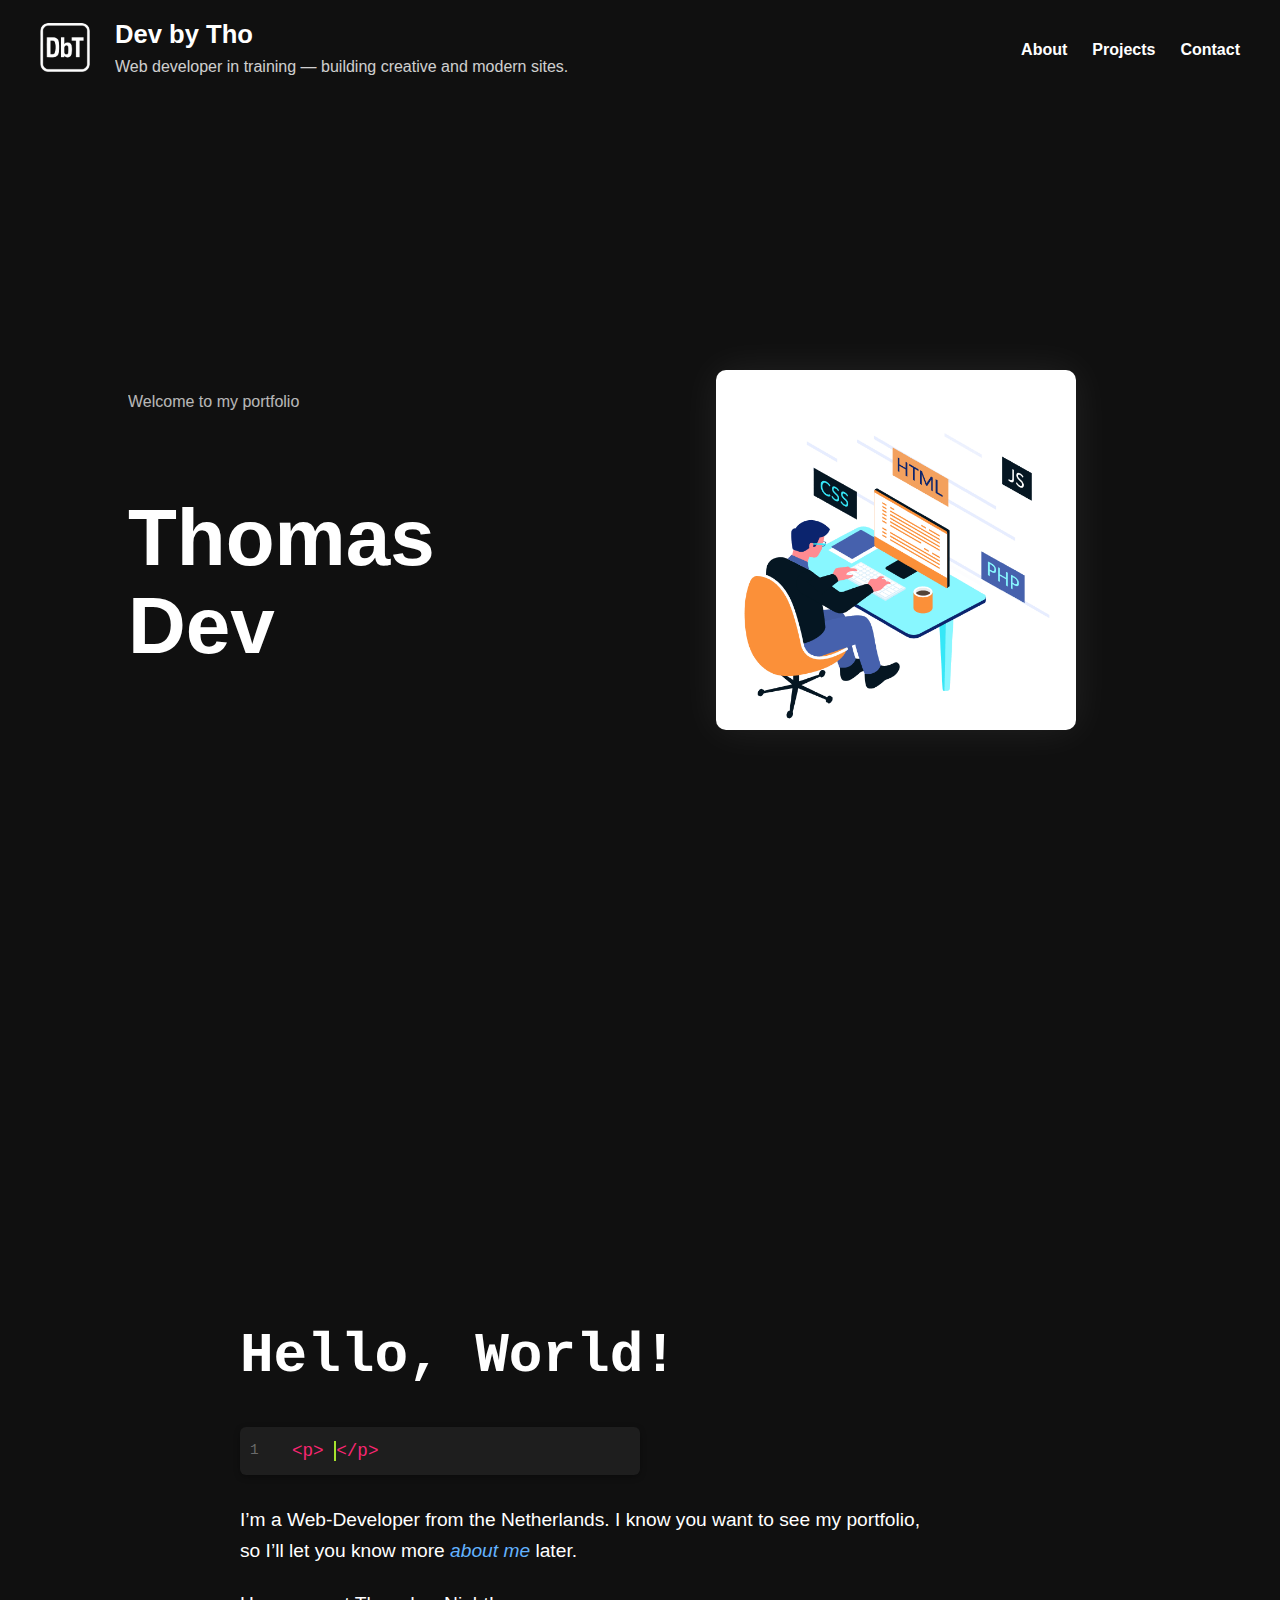
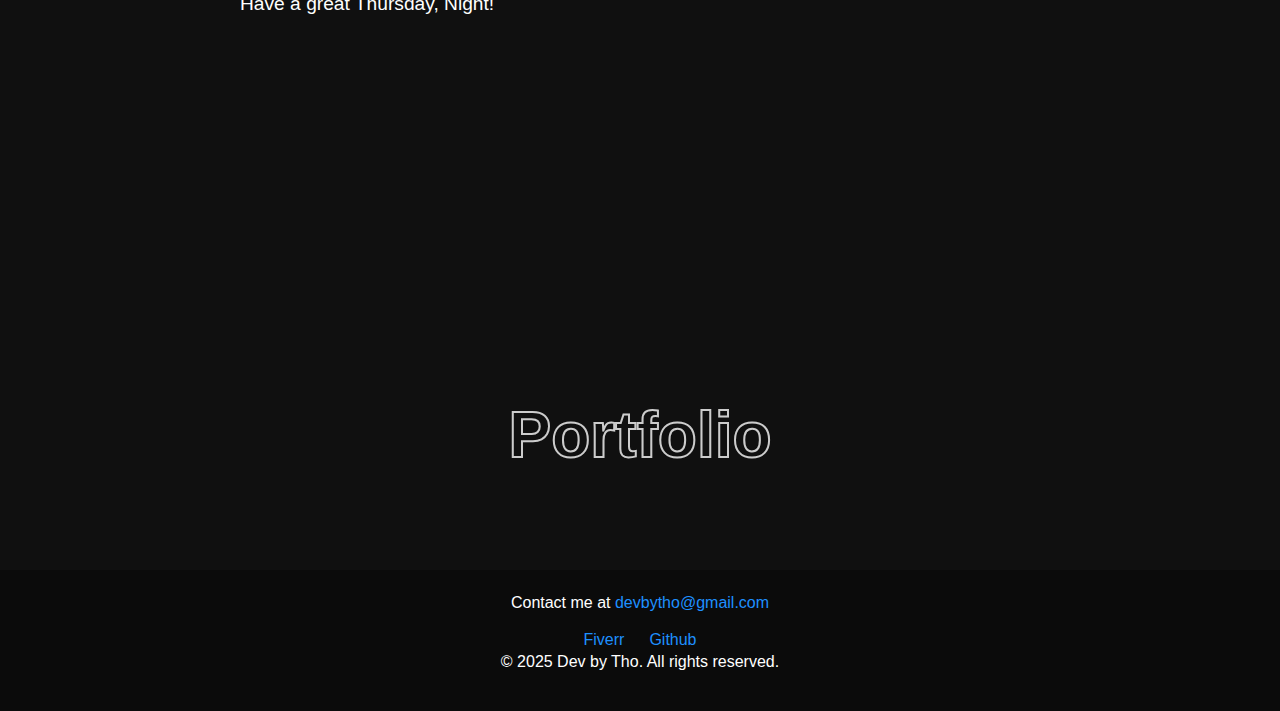
<file: index.html>
<!DOCTYPE html>
<html lang="en">
  <head>
    <meta charset="utf-8">
    <meta name="viewport" content="width=device-width, initial-scale=1.0">
    <title>Home|DevbyTho</title>
    <link rel="stylesheet" href="css/Style.css">
    <script src="js/scroll.js"></script>
    <script src="js/typewriter.js"></script>
  </head>



  <body>
    <header id="top">
    <div class="left-group">
      <div class="website-logo">
        <img src="Images/WebsiteLogo.png" alt="website logo">
      </div>

      <div class="text">
        <h1>Dev by Tho</h1>
        <p>Web developer in training — building creative and modern sites.</p>
      </div>
    </div>

    <nav>
      <a href="About-Me.html">About</a>
      <a href="portfolio.html">Projects</a>
      <a href="contact.html">Contact</a>
    </nav>
    </header>

    <main>
    <section class="hero-section">
  <div class="text-area">
    <p>Welcome to my portfolio</p>
    <h1>Thomas<br><span>Dev</span></h1>
  </div>

  <div class="image-area">
    <img src="Images/Index-gif.gif" alt="Thomas photo">
  </div>
  </section>


  <section class="intro-section" id="intro">
  <div class="intro-inner">
    <h1 id="hello">Hello, World!</h1>

    <div class="code-block">
      <code id="typewriter">
        <span class="tag">&lt;p&gt;</span>
        <span id="typed-text"></span>
        <span class="tag">&lt;/p&gt;</span>
      </code>
    </div>

    <p>
      I’m a Web-Developer from the Netherlands.
      I know you want to see my portfolio, so I’ll let you know more
      <a href="About-Me.html">about me</a> later.
    </p>

    <p>Have a great Thursday, Night!</p>
  </div>
  </section>


  <section class="portfolio-section">
  <div class="portfolio-wrapper">
    <h1 class="portfolio-text first">Portfolio</h1>
    <h1 class="portfolio-text second">Portfolio</h1>
  </div>
  </section>



  </main>
  
   <footer>
    <p>Contact me at <a href="mailto:devbytho@gmail.com">devbytho@gmail.com</a></p>
    <nav>
      <a href="https://www.fiverr.com/devbytho">Fiverr</a>
      <a href="https://github.com/devbytho">Github</a>
    </nav>
    <p>© 2025 Dev by Tho. All rights reserved.</p>
  </footer>

  </body>
</html>
</file>
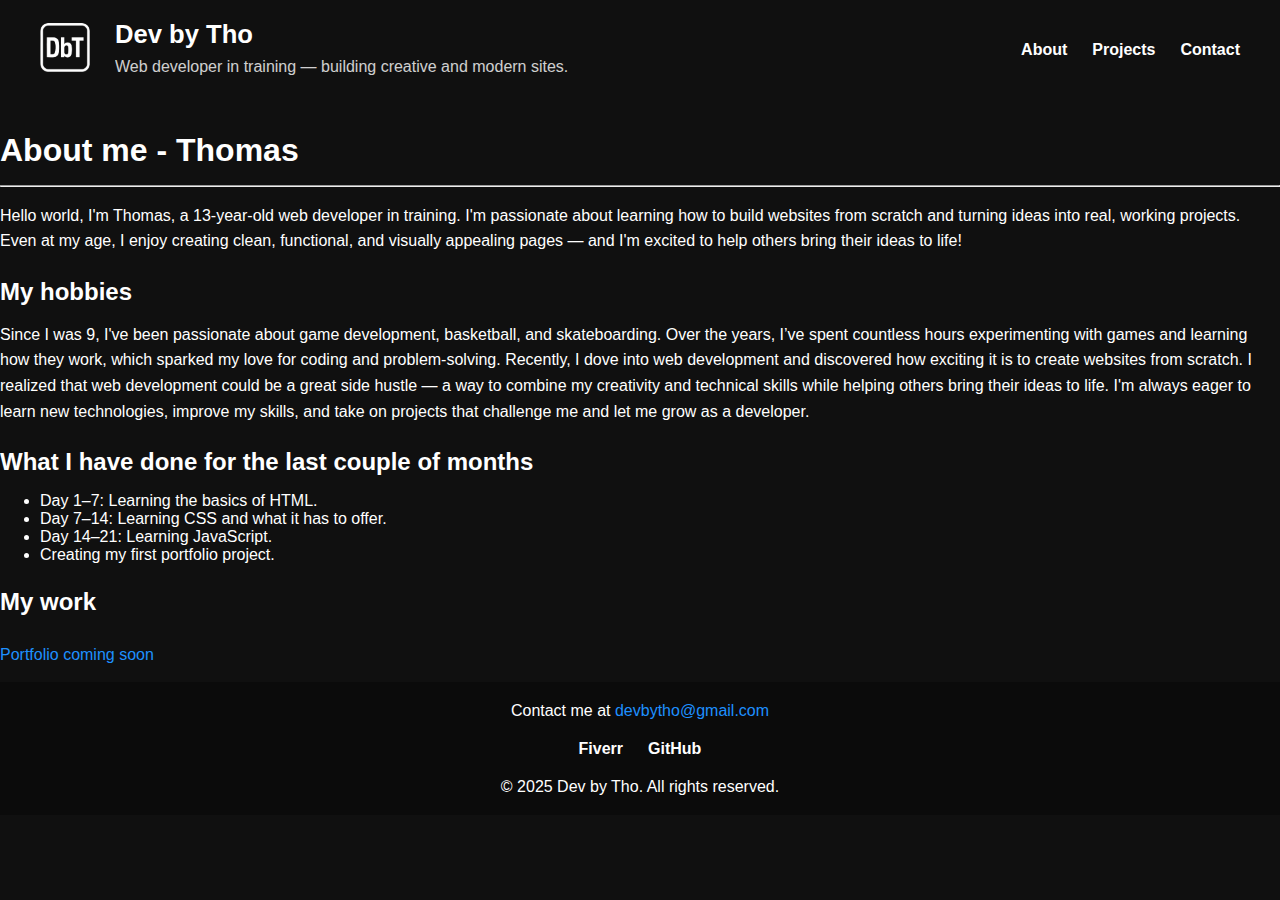
<file: Website/About-Me.html>
<!DOCTYPE html>
<html lang="en">
<head>
  <meta charset="utf-8">
  <meta name="viewport" content="width=device-width, initial-scale=1">
  <title>About me - Thomas</title>
  <link rel="stylesheet" href="css/Style.css">
</head>

<body>

  <!-- ✅ Updated Header (matches contact page style) -->
  <header id="top">
    <div class="left-group">
      <div class="website-logo">
        <img src="Images/WebsiteLogo.png" alt="website logo">
      </div>

      <div class="text">
        <h1>Dev by Tho</h1>
        <p>Web developer in training — building creative and modern sites.</p>
      </div>
    </div>

    <nav>
      <a href="index.html">About</a>
      <a href="portfolio.html">Projects</a>
      <a href="contact.html">Contact</a>
    </nav>
  </header>

  <!-- ✅ Main Content -->
  <main>
    <section id="about-me">
      <h1>About me - Thomas</h1>
      <hr>
      <p>
        Hello world, I'm Thomas, a 13-year-old web developer in training. I'm passionate about learning how to build websites from scratch and turning ideas into real, working projects. Even at my age, I enjoy creating clean, functional, and visually appealing pages — and I'm excited to help others bring their ideas to life!
      </p>
    </section>

    <section id="hobbies">
      <h2>My hobbies</h2>
      <p>
        Since I was 9, I've been passionate about game development, basketball, and skateboarding. Over the years, I’ve spent countless hours experimenting with games and learning how they work, which sparked my love for coding and problem-solving. Recently, I dove into web development and discovered how exciting it is to create websites from scratch. I realized that web development could be a great side hustle — a way to combine my creativity and technical skills while helping others bring their ideas to life. I'm always eager to learn new technologies, improve my skills, and take on projects that challenge me and let me grow as a developer.
      </p>
    </section>

    <section id="what-i-have-done">
      <h2>What I have done for the last couple of months</h2>
      <ul>
        <li>Day 1–7: Learning the basics of HTML.</li>
        <li>Day 7–14: Learning CSS and what it has to offer.</li>
        <li>Day 14–21: Learning JavaScript.</li>
        <li>Creating my first portfolio project.</li>
      </ul>
    </section>

    <section id="portfolio">
      <h2>My work</h2>
      <br>
      <a href="#">Portfolio coming soon</a>
    </section>
  </main>

  <br>

  <!-- ✅ Footer -->
  <footer id="bottom">
    <p>Contact me at <a href="mailto:devbytho@gmail.com">devbytho@gmail.com</a></p>
    <nav>
      <a href="https://www.fiverr.com/devbytho" target="_blank" rel="noopener noreferrer">Fiverr</a>
      <a href="https://github.com/devbytho" target="_blank" rel="noopener noreferrer">GitHub</a>
    </nav>
    <p>© 2025 Dev by Tho. All rights reserved.</p>
  </footer>

</body>
</html>
</file>
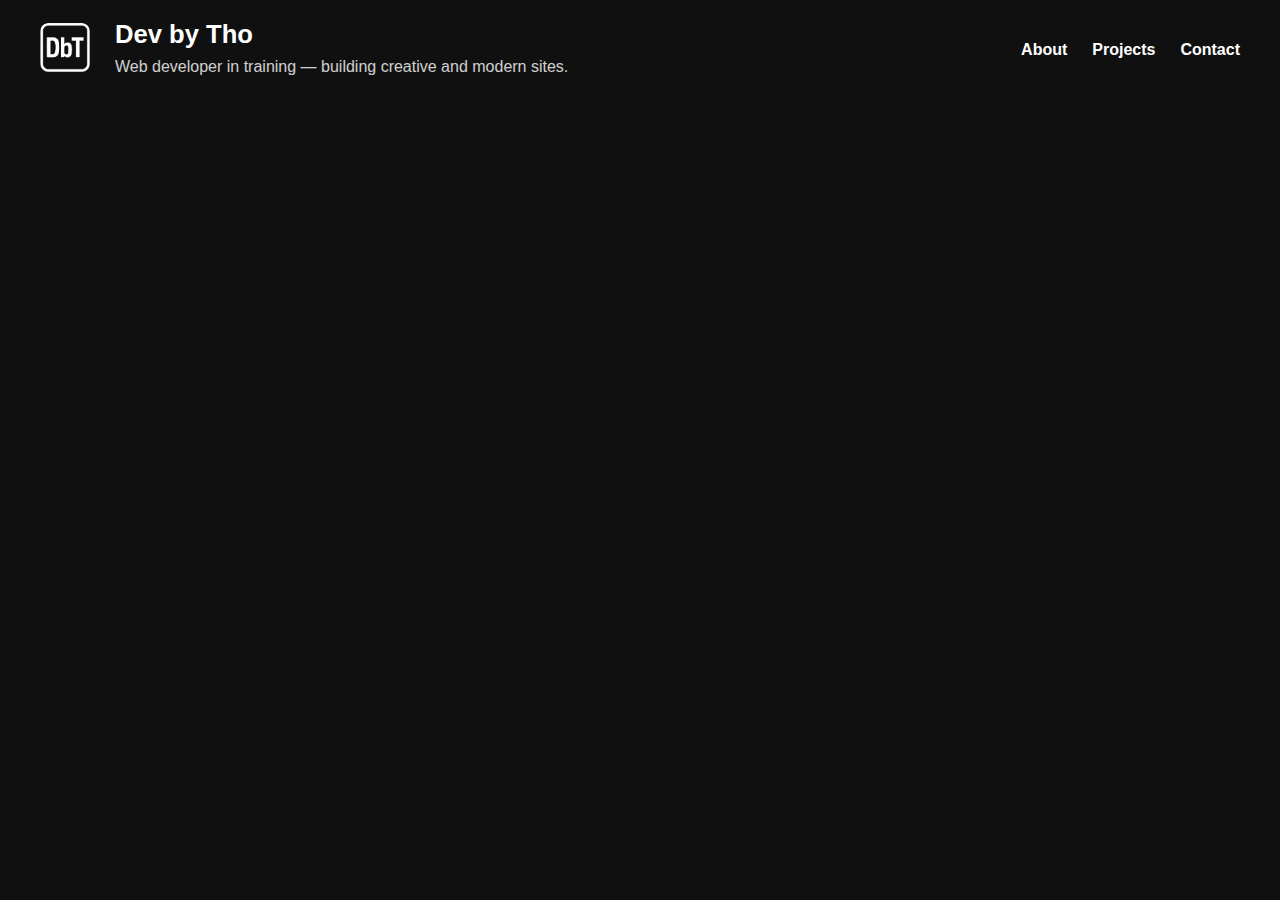
<file: Website/contact.html>
<!DOCTYPE html>
<html lang="en">
<head>
  <meta charset="UTF-8">
  <meta name="viewport" content="width=device-width, initial-scale=1.0">
  <title>Contact Me</title>
  <link rel="stylesheet" href="css/Style.css">
</head>
<body>

  <header id="top">
    <div class="left-group">
      <div class="website-logo">
        <img src="Images/WebsiteLogo.png" alt="website logo">
      </div>

      <div class="text">
        <h1>Dev by Tho</h1>
        <p>Web developer in training — building creative and modern sites.</p>
      </div>
    </div>

    <nav>
      <a href="#about">About</a>
      <a href="#projects">Projects</a>
      <a href="contact.html">Contact</a>
    </nav>
  </header>

</body>
</html>
</file>
<file: css/Style.css>
/* --- Global Style --- */

/* Make all text white by default */
* {
  color: white;
  box-sizing: border-box;
  margin: 0;
  padding: 0;
}

/* --- Body & Layout --- */
html, body {
  height: 100%;          /* full viewport height */
  margin: 0;
  padding: 0;
}

body {
  display: flex;
  flex-direction: column;
  min-height: 100vh;     /* ensures footer stays at bottom if page is short */
  background-color: rgb(16,16,16);
  font-family: 'Arial', sans-serif;
}

/* Main content fills remaining space */
main {
  flex: 1;
}

/* --- Header --- */
header {
  display: flex;
  align-items: center;
  justify-content: space-between;
  padding: 20px 40px;
}

.website-logo img {
  width: 50px;
  height: 50px;
  object-fit: contain;
  flex-shrink: 0;
}

.left-group {
  display: flex;
  align-items: center;
  gap: 25px;
}

.left-group h1 {
  margin: 0;
  font-size: 1.6rem;
}

.left-group p {
  margin: 5px 0 0;
  font-size: 1rem;
  opacity: 0.8;
}

/* Only header links white */
header nav a {
  color: white;
  text-decoration: none;
  font-weight: bold;
  transition: opacity 0.2s ease;
}

header nav a:hover {
  opacity: 0.5;
}

/* All other links default blue */
a:not(header nav a) {
  color: #1e90ff;
  text-decoration: none;
  transition: color 0.3s;
}

a:not(header nav a):hover {
  color: #63b3ff;
  text-decoration: underline;
}

/* Header navigation */
nav {
  display: flex;
  gap: 25px;
}

/* === Responsive Design (hide text on small screens) === */
@media (max-width: 700px) {
  header {
    flex-direction: row;
    justify-content: space-between;
    padding: 15px 25px;
  }

  .left-group .text {
    display: none;
  }

  nav {
    gap: 15px;
  }
}

/* --- Footer --- */
footer {
  background-color: rgb(11, 11, 11);
  display: flex;
  flex-direction: column;
  align-items: center;
  text-align: center;
  padding: 20px;
  color: white;
  width: 100%;
  margin-top: auto;       /* pushes footer to bottom if page is short */
}

/* --- Headings --- */
h1, h2, h3, h4, h5, h6 {
  color: white;
  margin-top: 1em;
  margin-bottom: 0.5em;
}

/* --- Paragraphs --- */
p {
  line-height: 1.6;
  margin-bottom: 1em;
}

/* --- Buttons --- */
button,
input[type="submit"],
input[type="button"] {
  background-color: #1e90ff;
  color: white;
  border: none;
  padding: 10px 16px;
  border-radius: 6px;
  cursor: pointer;
  transition: background-color 0.3s;
}

button:hover,
input[type="submit"]:hover,
input[type="button"]:hover {
  background-color: #63b3ff;
}

/* --- Images --- */
img {
  max-width: 100%;
  border-radius: 8px;
}

/* === Universal Hero Section (top part for all pages) === */
.hero-section {
  display: flex;
  align-items: center;
  justify-content: space-between;
  min-height: 100vh;
  padding: 0 10%;
  position: relative;
  background-color: rgb(16,16,16);
}

/* Left text area */
.hero-section .text-area {
  flex: 1;
}

.hero-section .text-area p {
  opacity: 0.7;
  font-size: 1rem;
  margin-bottom: 1em;
}

.hero-section .text-area h1 {
  font-size: 5rem;
  font-weight: 700;
  line-height: 1.1;
}

.hero-section .text-area h1 span {
  display: block;
}

/* Right image area */
.hero-section .image-area {
  flex: 1;
  display: flex;
  justify-content: center;
}

.hero-section .image-area img {
  width: 360px;
  border-radius: 10px;
  box-shadow: 0 0 40px rgba(255, 255, 255, 0.08);
}

/* --- Responsive adjustments --- */
@media (max-width: 850px) {
  .hero-section {
    flex-direction: column;
    text-align: center;
    padding: 60px 20px;
  }

  .hero-section .image-area {
    margin-top: 40px;
  }

  .hero-section .text-area h1 {
    font-size: 3rem;
  }
}

.scroll-indicator {
  position: absolute;
  left: 35px;
  bottom: 40px;
  display: flex;
  flex-direction: column;
  align-items: center;
  color: white;
  font-size: 0.9rem;
  letter-spacing: 2px;
  z-index: 9999;
  transition: opacity 0.3s ease;
  opacity: 1;
  pointer-events: none;
}

/* Rotate text and center it visually with the arrow */
.scroll-text {
  display: inline-block;
  transform: rotate(-90deg);
  transform-origin: center center; /* pivot around center */
  text-transform: lowercase;
  margin-bottom: 15px; /* space between text and arrow */
  text-align: center;
}

.scroll-indicator .arrow {
  font-size: 18px;
  animation: bounce 1.4s infinite ease-in-out;
}

@keyframes bounce {
  0%, 100% { transform: translateY(0); }
  50% { transform: translateY(8px); }
}

/* Hide scroll indicator on small screens */
@media (max-width: 550px) {
  .scroll-indicator {
    display: none;
  }
}



/* === Intro Section (Hello World Style) === */
.intro-section {
  min-height: 100vh;
  display: flex;
  justify-content: center; /* center vertically */
  align-items: center;     /* center horizontally */
  background-color: rgb(16,16,16);
  color: white;
  font-family: 'Poppins', 'Arial', sans-serif;
  line-height: 1.6;
  padding: 0 15%;
}

/* keeps everything together and left-aligned */
.intro-inner {
  text-align: left;
  width: 100%;
  max-width: 800px;
}

/* --- Heading --- */
.intro-section h1 {
  font-size: 3.5rem;
  font-weight: 800;
  margin-bottom: 25px;
}

/* --- Compact code block --- */
.code-block {
  position: relative;
  background-color: #1e1e1e;
  border-radius: 6px;
  padding: 10px 16px;
  font-family: 'Fira Code', 'Courier New', monospace;
  display: flex;
  align-items: center;
  justify-content: flex-start;
  box-shadow: 0 2px 6px rgba(0, 0, 0, 0.3);
  margin-bottom: 30px;
  max-width: 400px;
  width: 100%;
  overflow-x: auto;
}

.code-block::before {
  content: "1";
  position: absolute;
  left: 10px;
  top: 50%;
  transform: translateY(-50%);
  color: #6a6a6a;
  font-size: 0.9rem;
}

.code-block code {
  color: #d4d4d4;
  font-size: 1.1rem;
  margin-left: 36px;
  display: block;
}

.code-block .tag { color: #f92672; }

#typed-text {
  color: #a6e22e;
  border-right: 2px solid #a6e22e;
  animation: blink 0.7s infinite;
}

/* --- Paragraphs --- */
.intro-section p {
  font-size: 1.2rem;
  max-width: 700px;
  margin-bottom: 1.2em;
}

/* --- Links --- */
.intro-section a {
  color: #63b3ff;
  text-decoration: none;
  font-style: italic;
  transition: all 0.3s ease;
}

.intro-section a:hover {
  color: white;
  border-bottom-color: white;
}

/* --- Blink animation --- */
@keyframes blink {
  0%, 50% { border-color: #a6e22e; }
  50.1%, 100% { border-color: transparent; }
}

/* --- Responsive scaling (same look, smaller) --- */
@media (max-width: 900px) {
  .intro-section { padding: 80px 10%; }
  .intro-section h1 { font-size: 2.8rem; }
  .code-block code { font-size: 1rem; }
  .intro-section p { font-size: 1rem; }
}

@media (max-width: 420px) {
  .intro-section { padding: 60px 6%; }
  .intro-section h1 { font-size: 2.2rem; }
  .code-block code { font-size: 0.95rem; }
  .intro-section p { font-size: 0.95rem; }
  #typed-text { border-right-width: 2px; }
}

/* --- Center everything --- */
.portfolio-section {
  display: flex;
  justify-content: center;
  align-items: center;
  height: 30vh;
}

/* --- Wrapper holds both texts --- */
.portfolio-wrapper {
  position: relative;
  height: 1em;
  line-height: 1em;
  cursor: pointer;
}

/* --- Base text styling --- */
.portfolio-text {
  position: absolute;
  left: 50%;
  top: 50%;
  transform: translate(-50%, -50%);
  font-size: 4rem;
  font-weight: 800;
  color: #ccc;
  margin: 0;
  white-space: nowrap;
  transition: transform 0.6s ease, opacity 0.4s ease;
}

/* --- Outlined version (default visible) --- */
.portfolio-text.first {
  color: transparent;
  -webkit-text-stroke: 2px #ccc;
  opacity: 1;
  z-index: 2;
}

/* --- Filled version (hidden below initially) --- */
.portfolio-text.second {
  color: #ccc;
  transform: translate(-50%, 100%);
  opacity: 0;
  z-index: 1;
}

/* --- Hover animation only triggers on text --- */
@media (hover: hover) and (pointer: fine) {
  .portfolio-wrapper:hover .portfolio-text.first {
    transform: translate(-50%, -100%);
    opacity: 0;
  }

  .portfolio-wrapper:hover .portfolio-text.second {
    transform: translate(-50%, -50%);
    opacity: 1;
  }
}

/* --- On devices without hover (mobile/tablet) show filled text --- */
@media (hover: none) {
  .portfolio-text.first {
    display: none;
  }

  .portfolio-text.second {
    transform: translate(-50%, -50%);
    opacity: 1;
  }
}
</file>
<file: Website/css/Style.css>
/* --- Global Style --- */

/* Make all text white by default */
* {
  color: white;
  box-sizing: border-box;
}

/* === Base header styling stays the same === */
header {
  display: flex;
  align-items: center;
  justify-content: space-between;
  padding: 20px 40px;
  color: white;
}

.website-logo img {
  width: 50px;
  height: 50px;
  object-fit: contain;
  flex-shrink: 0;
}

.left-group {
  display: flex;
  align-items: center;
  gap: 25px;
}

.left-group h1 {
  margin: 0;
  font-size: 1.6rem;
}

.left-group p {
  margin: 5px 0 0;
  font-size: 1rem;
  opacity: 0.8;
}

nav {
  display: flex;
  gap: 25px;
}

nav a {
  color: white;
  text-decoration: none;
  font-weight: bold;
  transition: opacity 0.2s ease;
}

nav a:hover {
  opacity: 0.8;
}

/* === Responsive Design (modified to hide text) === */
@media (max-width: 700px) {
  /* Keep header horizontal */
  header {
    flex-direction: row;
    justify-content: space-between;
    padding: 15px 25px;
  }

  /* Keep logo visible but hide text to avoid crowding */
  .left-group .text {
    display: none;
  }

  /* Slightly tighten nav spacing */
  nav {
    gap: 15px;
  }
}


footer {
    background-color: rgb(11, 11, 11);
    display: flex;
    flex-direction: column;
    align-items: center;
    text-align: center;
}

/* Keep default color for links */
a {
  color: #1e90ff; /* A nice blue (like default link color) */
  text-decoration: none;
  transition: color 0.3s;
}

a:hover {
  color: #63b3ff; /* Lighter blue when hovered */
  text-decoration: underline;
}

/* Body background and font */
body {
  background-color: rgb(16, 16, 16);
  font-family: 'Arial', sans-serif;
  margin: 0;
  padding: 0;
}

/* Headings look better with spacing */
h1, h2, h3, h4, h5, h6 {
  color: white;
  margin-top: 1em;
  margin-bottom: 0.5em;
}

/* Paragraphs and text spacing */
p {
  color: white;
  line-height: 1.6;
  margin-bottom: 1em;
}

/* Buttons keep their natural color scheme */
button, input[type="submit"], input[type="button"] {
  background-color: #1e90ff;
  color: white;
  border: none;
  padding: 10px 16px;
  border-radius: 6px;
  cursor: pointer;
  transition: background-color 0.3s;
}

button:hover, input[type="submit"]:hover, input[type="button"]:hover {
  background-color: #63b3ff;
}

/* Optional: images fit better on dark background */
img {
  max-width: 100%;
  border-radius: 8px;
}
</file>
